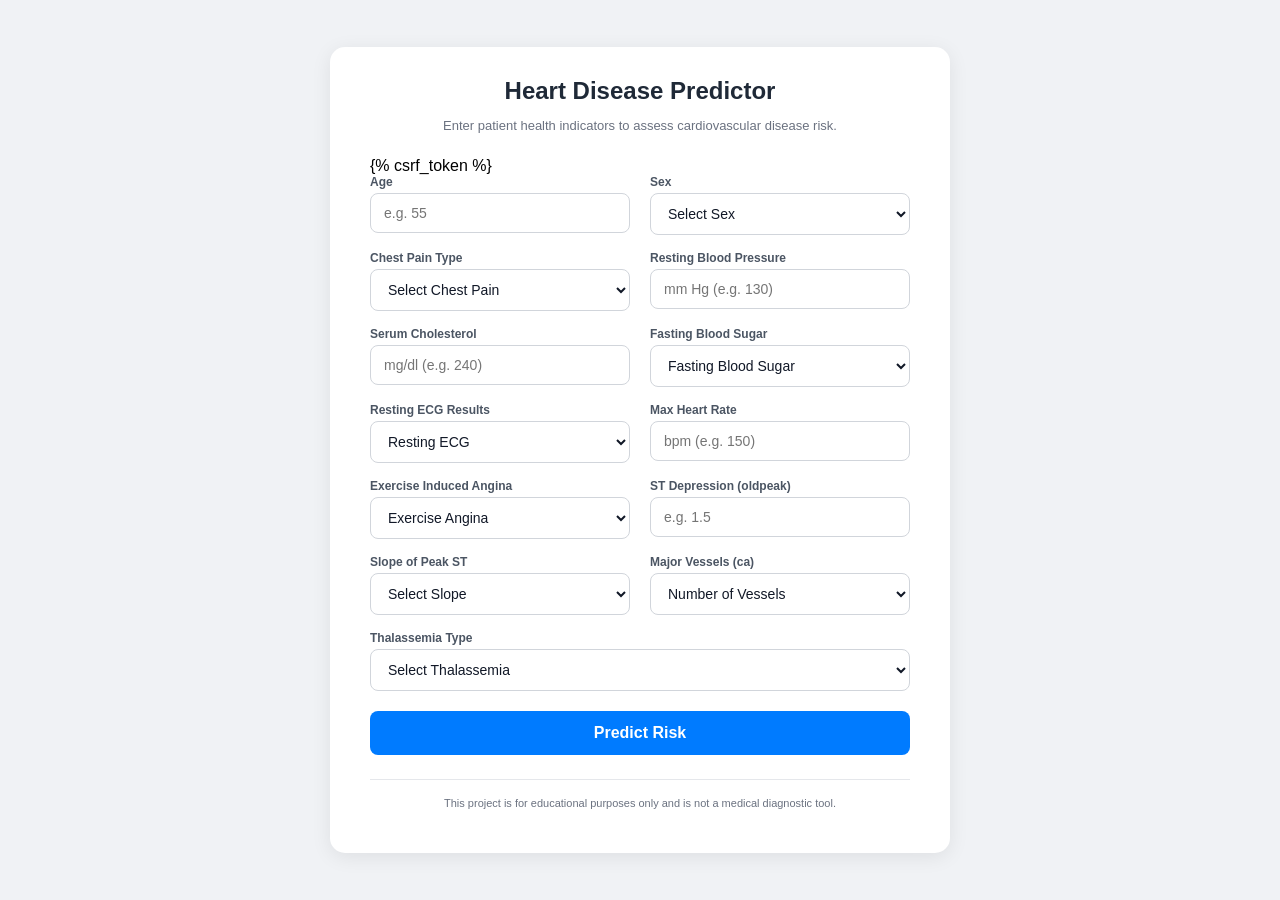
<file: HeartDisease/predictor/templates/predictor/form.html>
<!DOCTYPE html>
<html lang="en">
<head>
    <meta charset="UTF-8">
    <meta name="viewport" content="width=device-width, initial-scale=1.0">
    <title>Heart Disease Predictor</title>
    <style>
        * {
            box-sizing: border-box;
        }

        body {
            font-family: 'Segoe UI', Tahoma, Geneva, Verdana, sans-serif;
            background: #f0f2f5;
            display: flex;
            justify-content: center;
            align-items: center;
            min-height: 100vh;
            margin: 0;
            padding: 20px 10px;
        }

        .card {
            background: #fff;
            padding: 30px 40px;
            border-radius: 15px;
            box-shadow: 0 4px 20px rgba(0, 0, 0, 0.08);
            width: 620px;
            max-width: 100%;
        }

        h2 {
            text-align: center;
            margin-top: 0;
            margin-bottom: 8px;
            color: #1f2937;
            font-size: 24px;
        }

        .subtitle {
            text-align: center;
            color: #6b7280;
            font-size: 13px;
            margin-bottom: 24px;
        }

        .form-grid {
            display: grid;
            grid-template-columns: 1fr 1fr;
            gap: 16px 20px;
        }

        .field-group {
            display: flex;
            flex-direction: column;
            gap: 4px;
        }

        .field-group label {
            font-size: 12px;
            font-weight: 600;
            color: #4b5563;
        }

        input[type="text"], input[type="number"], select {
            width: 100%;
            padding: 11px 13px;
            border: 1px solid #d1d5db;
            border-radius: 8px;
            font-size: 14px;
            background: #fff;
            color: #111827;
            transition: border-color 0.2s, box-shadow 0.2s;
        }

        input:focus, select:focus {
            outline: none;
            border-color: #007bff;
            box-shadow: 0 0 0 3px rgba(0, 123, 255, 0.15);
        }

        button {
            width: 100%;
            padding: 13px;
            background-color: #007bff;
            color: white;
            font-size: 16px;
            font-weight: 600;
            border: none;
            border-radius: 8px;
            cursor: pointer;
            transition: background-color 0.2s, opacity 0.2s;
            margin-top: 20px;
        }

        button:hover:not(:disabled) {
            background-color: #0056b3;
        }

        button:disabled {
            opacity: 0.65;
            cursor: not-allowed;
        }

        .result-box {
            margin-top: 20px;
            padding: 14px 18px;
            border-radius: 8px;
            font-size: 15px;
            display: none;
            line-height: 1.5;
        }

        .result-box.high-risk {
            display: block;
            background-color: #fef2f2;
            border: 1px solid #fca5a5;
            color: #991b1b;
        }

        .result-box.low-risk {
            display: block;
            background-color: #f0fdf4;
            border: 1px solid #86efac;
            color: #166534;
        }

        .result-box.error-box {
            display: block;
            background-color: #fffbeb;
            border: 1px solid #fcd34d;
            color: #92400e;
        }

        .disclaimer {
            margin-top: 24px;
            padding-top: 16px;
            border-top: 1px solid #e5e7eb;
            font-size: 11px;
            color: #6b7280;
            text-align: center;
            line-height: 1.4;
        }

        @media (max-width: 580px) {
            .card {
                padding: 24px 20px;
            }
            .form-grid {
                grid-template-columns: 1fr;
                gap: 14px;
            }
        }
    </style>
</head>
<body>
    <div class="card">
        <h2>Heart Disease Predictor</h2>
        <p class="subtitle">Enter patient health indicators to assess cardiovascular disease risk.</p>

        <form method="post" id="predict-form">
            {% csrf_token %}
            <div class="form-grid">
                <div class="field-group">
                    <label for="age">Age</label>
                    <input type="number" id="age" name="features[]" placeholder="e.g. 55" min="1" max="120" required>
                </div>

                <div class="field-group">
                    <label for="sex">Sex</label>
                    <select name="features[]" id="sex" required>
                        <option value="">Select Sex</option>
                        <option value="1">Male</option>
                        <option value="0">Female</option>
                    </select>
                </div>

                <div class="field-group">
                    <label for="cp">Chest Pain Type</label>
                    <select name="features[]" id="cp" required>
                        <option value="">Select Chest Pain</option>
                        <option value="0">0 - Typical Angina</option>
                        <option value="1">1 - Atypical Angina</option>
                        <option value="2">2 - Non-anginal Pain</option>
                        <option value="3">3 - Asymptomatic</option>
                    </select>
                </div>

                <div class="field-group">
                    <label for="trestbps">Resting Blood Pressure</label>
                    <input type="number" id="trestbps" name="features[]" placeholder="mm Hg (e.g. 130)" min="50" max="300" required>
                </div>

                <div class="field-group">
                    <label for="chol">Serum Cholesterol</label>
                    <input type="number" id="chol" name="features[]" placeholder="mg/dl (e.g. 240)" min="50" max="700" required>
                </div>

                <div class="field-group">
                    <label for="fbs">Fasting Blood Sugar</label>
                    <select name="features[]" id="fbs" required>
                        <option value="">Fasting Blood Sugar</option>
                        <option value="1">&gt; 120 mg/dL (High)</option>
                        <option value="0">&le; 120 mg/dL (Normal)</option>
                    </select>
                </div>

                <div class="field-group">
                    <label for="restecg">Resting ECG Results</label>
                    <select name="features[]" id="restecg" required>
                        <option value="">Resting ECG</option>
                        <option value="0">0 - Normal</option>
                        <option value="1">1 - ST-T Abnormality</option>
                        <option value="2">2 - Left Ventricular Hypertrophy</option>
                    </select>
                </div>

                <div class="field-group">
                    <label for="thalach">Max Heart Rate</label>
                    <input type="number" id="thalach" name="features[]" placeholder="bpm (e.g. 150)" min="50" max="250" required>
                </div>

                <div class="field-group">
                    <label for="exang">Exercise Induced Angina</label>
                    <select name="features[]" id="exang" required>
                        <option value="">Exercise Angina</option>
                        <option value="1">Yes</option>
                        <option value="0">No</option>
                    </select>
                </div>

                <div class="field-group">
                    <label for="oldpeak">ST Depression (oldpeak)</label>
                    <input type="number" id="oldpeak" name="features[]" step="0.1" placeholder="e.g. 1.5" min="0" max="10" required>
                </div>

                <div class="field-group">
                    <label for="slope">Slope of Peak ST</label>
                    <select name="features[]" id="slope" required>
                        <option value="">Select Slope</option>
                        <option value="0">0 - Upsloping</option>
                        <option value="1">1 - Flat</option>
                        <option value="2">2 - Downsloping</option>
                    </select>
                </div>

                <div class="field-group">
                    <label for="ca">Major Vessels (ca)</label>
                    <select name="features[]" id="ca" required>
                        <option value="">Number of Vessels</option>
                        <option value="0">0</option>
                        <option value="1">1</option>
                        <option value="2">2</option>
                        <option value="3">3</option>
                    </select>
                </div>

                <div class="field-group" style="grid-column: span 2;">
                    <label for="thal">Thalassemia Type</label>
                    <select name="features[]" id="thal" required>
                        <option value="">Select Thalassemia</option>
                        <option value="0">0 - Normal</option>
                        <option value="1">1 - Fixed Defect</option>
                        <option value="2">2 - Reversible Defect</option>
                    </select>
                </div>
            </div>

            <button type="submit" id="submit-btn">Predict Risk</button>
        </form>

        <div id="result-box" class="result-box"></div>

        <p class="disclaimer">
            This project is for educational purposes only and is not a medical diagnostic tool.
        </p>
    </div>

    <script>
        const form = document.getElementById("predict-form");
        const submitBtn = document.getElementById("submit-btn");
        const resultBox = document.getElementById("result-box");

        form.onsubmit = async function(event) {
            event.preventDefault();
            
            submitBtn.disabled = true;
            submitBtn.innerText = "Analyzing Indicators...";
            resultBox.className = "result-box";
            resultBox.style.display = "none";

            const formData = new FormData(form);

            try {
                const response = await fetch("/api/predict/", {
                    method: "POST",
                    body: formData
                });
                const data = await response.json();

                if (response.ok && data.status === "success") {
                    const isHigh = data.prediction === 1;
                    resultBox.className = "result-box " + (isHigh ? "high-risk" : "low-risk");
                    const probText = data.risk_percentage !== undefined ? ` (Risk Probability: ${data.risk_percentage}%)` : "";
                    resultBox.innerHTML = `<strong>${data.message}${probText}</strong><br><small style="opacity:0.85">Model: Logistic Regression</small>`;
                } else {
                    resultBox.className = "result-box error-box";
                    resultBox.innerHTML = `⚠️ <strong>Error:</strong> ${data.error || "Failed to get prediction."}`;
                }
            } catch (err) {
                resultBox.className = "result-box error-box";
                resultBox.innerHTML = "⚠️ <strong>Connection Error:</strong> Could not connect to prediction service.";
            } finally {
                submitBtn.disabled = false;
                submitBtn.innerText = "Predict Risk";
            }
        };
    </script>
</body>
</html>
</file>
